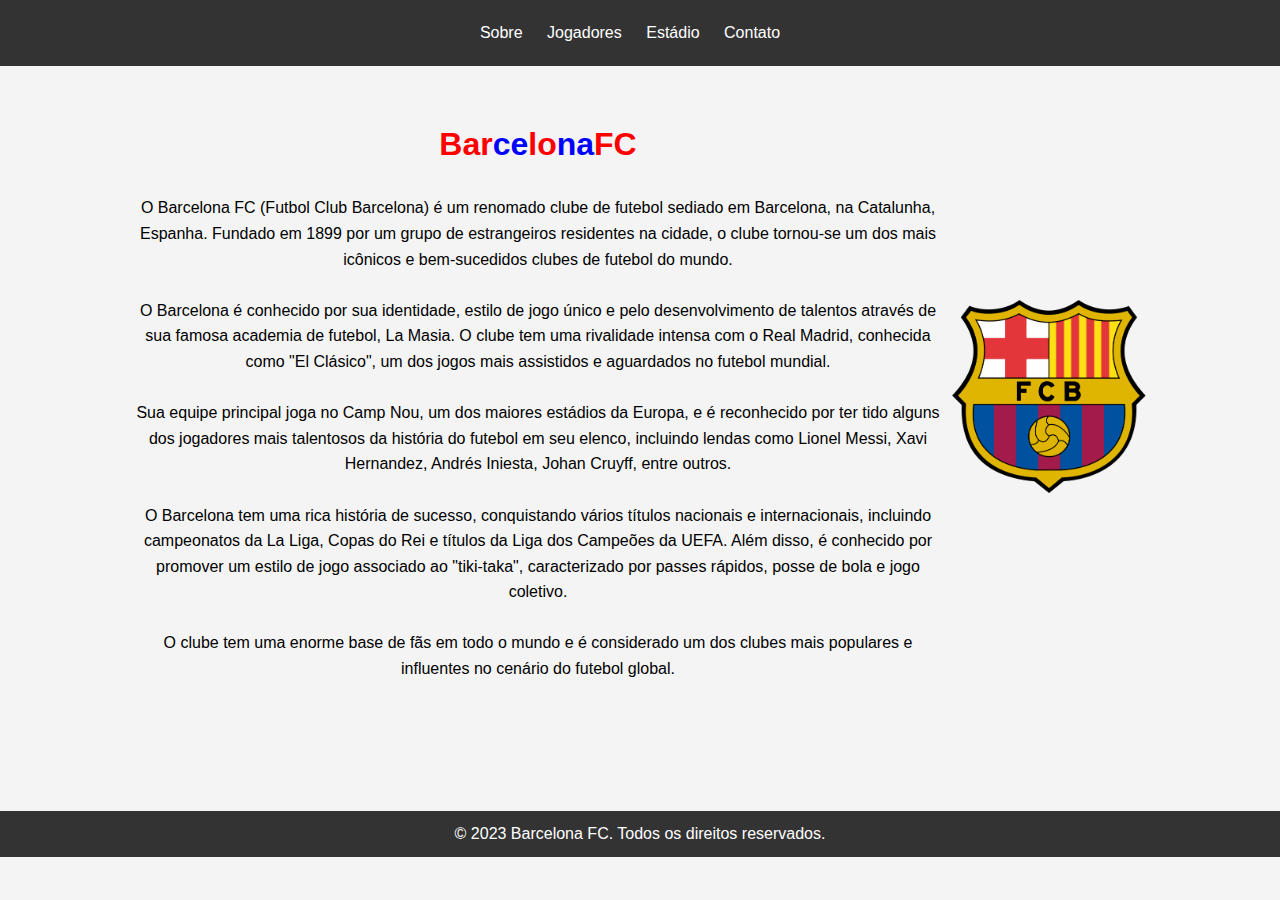
<file: index.html>
<!DOCTYPE html>
<html>
<head>
    <meta charset="UTF-8">
    <title>Barcelona</title>
    <link rel="stylesheet" href="style.css">
</head>
<body>
    <header>
        <nav>
            <ul align="center">
                <li><a href="index.html">Sobre</a></li>
                <li><a href="Jogadores.html">Jogadores</a></li>
                <li><a href="Estadio.html">Estádio</a></li>
                <li><a href="Contato.html">Contato</a></li>
            </ul>
        </nav>
    </header>

    <section id="about">
        <div class="container">
           <table>
            <tr> 
                <td> <h1> <font color="red">Bar</font><font color="blue">ce</font><font color="red">lo</font><font color="blue">na</font><font color="red">FC</font> </h1>
                    <br>
            <p>O Barcelona FC (Futbol Club Barcelona) é um renomado clube de futebol sediado em Barcelona, na Catalunha, Espanha. Fundado em 1899 por um grupo de estrangeiros residentes na cidade, o clube tornou-se um dos mais icônicos e bem-sucedidos clubes de futebol do mundo.

                <br><br>

                O Barcelona é conhecido por sua identidade, estilo de jogo único e pelo desenvolvimento de talentos através de sua famosa academia de futebol, La Masia. O clube tem uma rivalidade intensa com o Real Madrid, conhecida como "El Clásico", um dos jogos mais assistidos e aguardados no futebol mundial.

                <br><br>
                
                Sua equipe principal joga no Camp Nou, um dos maiores estádios da Europa, e é reconhecido por ter tido alguns dos jogadores mais talentosos da história do futebol em seu elenco, incluindo lendas como Lionel Messi, Xavi Hernandez, Andrés Iniesta, Johan Cruyff, entre outros.

                <br><br>
                
                O Barcelona tem uma rica história de sucesso, conquistando vários títulos nacionais e internacionais, incluindo campeonatos da La Liga, Copas do Rei e títulos da Liga dos Campeões da UEFA. Além disso, é conhecido por promover um estilo de jogo associado ao "tiki-taka", caracterizado por passes rápidos, posse de bola e jogo coletivo.

                <br><br>
                
                O clube tem uma enorme base de fãs em todo o mundo e é considerado um dos clubes mais populares e influentes no cenário do futebol global.</p>
                </td>
                 <td> <img src="Imagens/FCBarcelona.svg.png" width="200" height="200">
                </td></tr>
            </table>
        </div>
    </section>

    <br><br><br>

    <footer>
        <p>&copy; 2023 Barcelona FC. Todos os direitos reservados.</p>
    </footer>
</body>
</html>
</file>
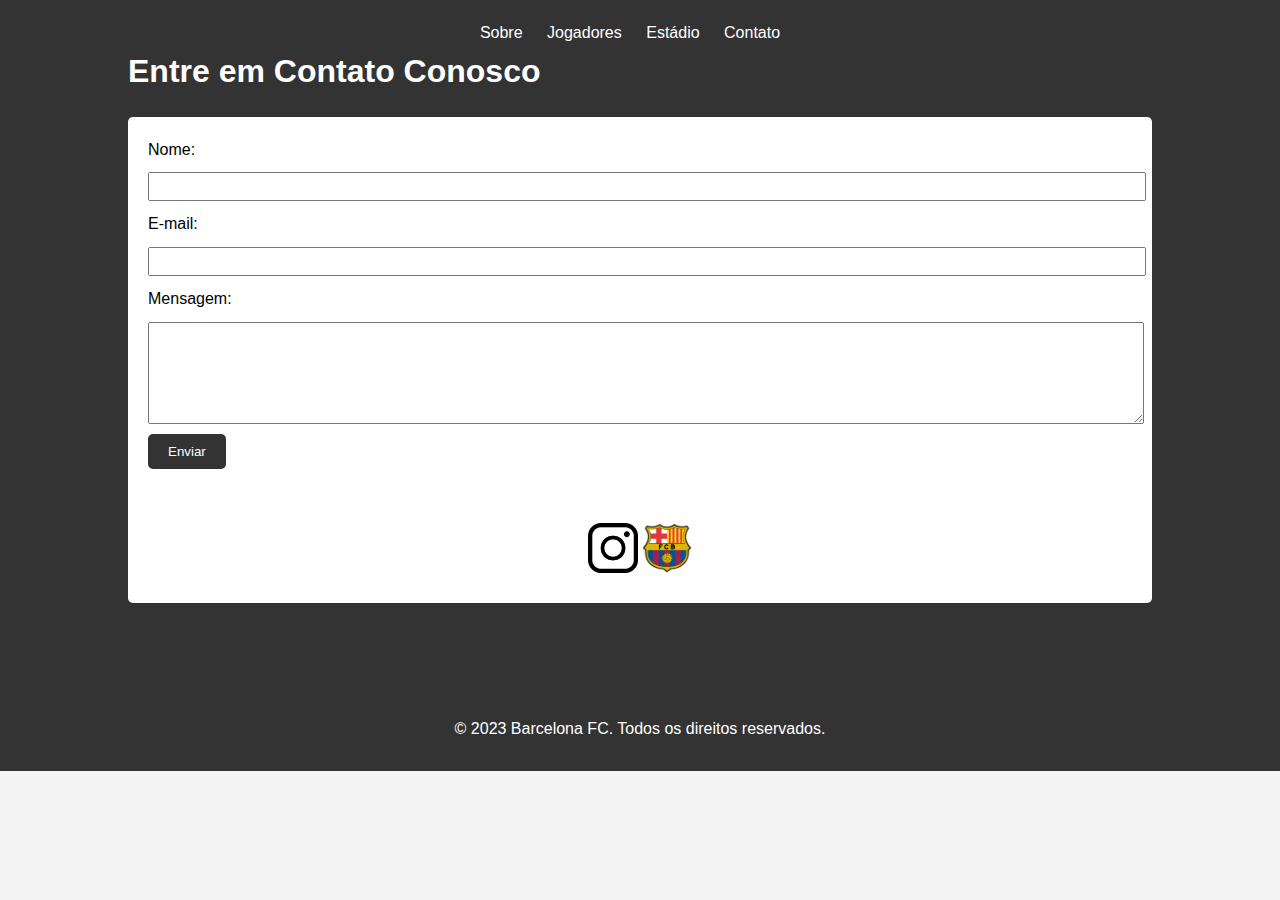
<file: Contato.html>
<!DOCTYPE html>
<html>
<head>
    <meta charset="UTF-8">
    <title>Barcelona</title>
    <link rel="stylesheet" href="style.css">
</head>
<body>
    <header>
        <nav>
            <ul align="center">
                <li><a href="index.html">Sobre</a></li>
                <li><a href="Jogadores.html">Jogadores</a></li>
                <li><a href="Estadio.html">Estádio</a></li>
                <li><a href="Contato.html">Contato</a></li>
            </ul>
        </nav>
    <div class="container">
        <h1>Entre em Contato Conosco </h1>
        <font color="black">
        <form action="#" method="post">
            <label for="name">Nome:</label>
            <input type="text" id="name" name="name" required>

            <label for="email">E-mail:</label>
            <input type="email" id="email" name="email" required>

            <label for="message">Mensagem:</label>
            <textarea id="message" name="message" rows="6" required></textarea>

            <button type="submit">Enviar</button>

            <br><br><br>

            <table align="center" bgcolor="white"> <tr> <td> <a href="https://www.instagram.com/fcbarcelona/" title="Barcelona Instagram"> <img src="Imagens/ig.jpg" width="50" height="50"> <td> <a href="https://www.fcbarcelona.com/en/" title="Site oficial"> <img src="Imagens/download.png" width="50" height="50"> </a></td></tr></table>
        </form>
    </font>
    </div>

    <br><br><br><br>

</body>
</html>


    <footer>
        <p>&copy; 2023 Barcelona FC. Todos os direitos reservados.</p>
    </footer>

</body>
</html>
</file>
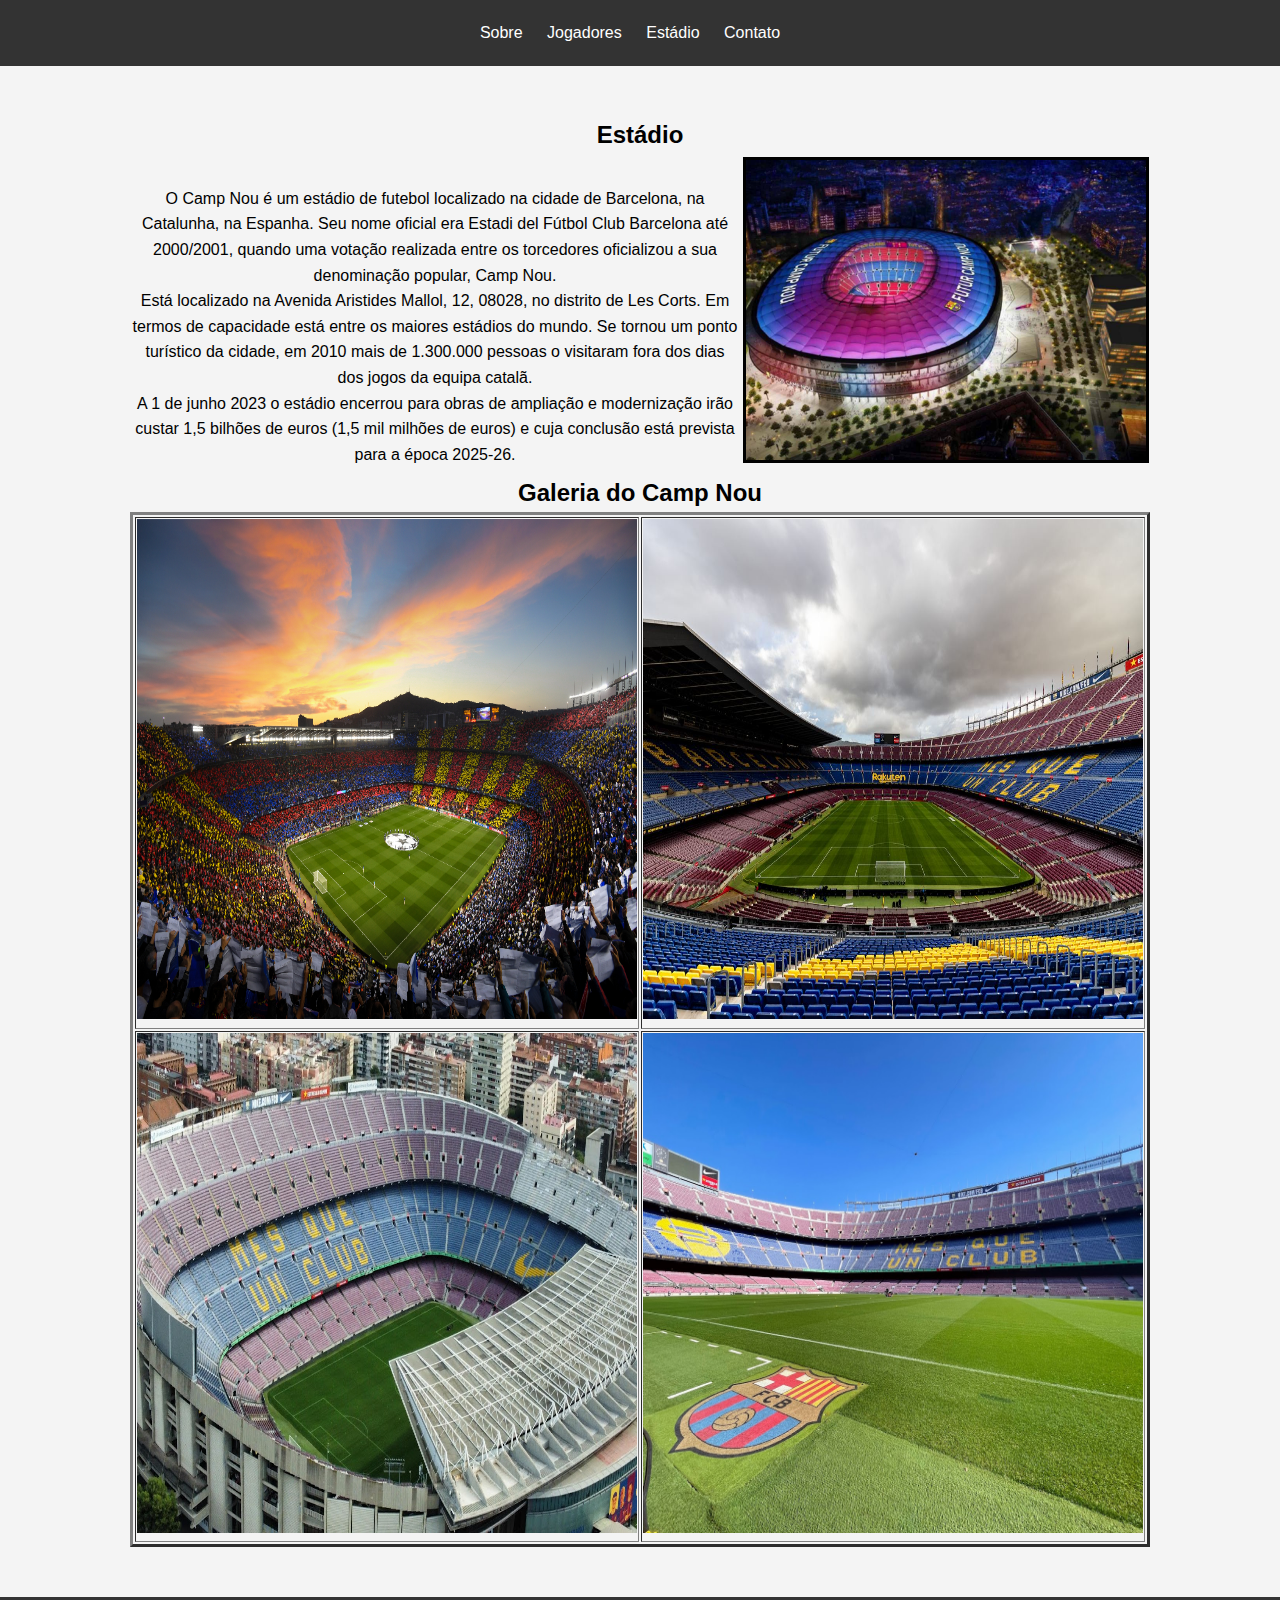
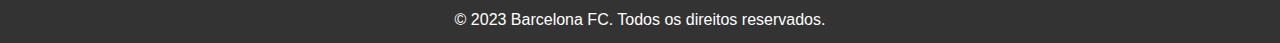
<file: Estadio.html>
<!DOCTYPE html>
<html>
<head>
    <meta charset="UTF-8">
    <title>Barcelona</title>
    <link rel="stylesheet" href="style.css">
</head>
<body>
    <header>
        <nav>
            <ul align="center">
                <li><a href="index.html">Sobre</a></li>
                <li><a href="Jogadores.html">Jogadores</a></li>
                <li><a href="Estadio.html">Estádio</a></li>
                <li><a href="Contato.html">Contato</a></li>
            </ul>
        </nav>
    </header>
    <section id="stadium">
    <div class="container">
        <h2>Estádio</h2>

        <table>
            <tr> 
                <td>
                    <br>
            <p><p>O Camp Nou é um estádio de futebol localizado na cidade de Barcelona, na Catalunha, na Espanha. Seu nome oficial era Estadi del Fútbol Club Barcelona até 2000/2001, quando uma votação realizada entre os torcedores oficializou a sua denominação popular, Camp Nou. 
                <br>
                Está localizado na Avenida Aristides Mallol, 12, 08028, no distrito de Les Corts. Em termos de capacidade está entre os maiores estádios do mundo. Se tornou um ponto turístico da cidade, em 2010 mais de 1.300.000 pessoas o visitaram fora dos dias dos jogos da equipa catalã.
                <br>
                A 1 de junho 2023 o estádio encerrou para obras de ampliação e modernização irão custar 1,5 bilhões de euros (1,5 mil milhões de euros) e cuja conclusão está prevista para a época 2025-26.
            </p>
                </td>
                 <td> <img src="Imagens/CAMP-NOU.jpg" height="300" width="400" border="3">
                </td></tr>

            </table>
            <h2> Galeria do Camp Nou </h2>
            <table align="center" border="3"> 
                <tr> <td> <img src="Imagens/campnou1.jpg" width="500" height="500"></td> <td> <img src="Imagens/campnou2.jpg" width="500" height="500"> </td></tr>
            <tr> <td> <img src="Imagens/campnou3.jpg" width="500" height="500"> </td> <td> <img src="Imagens/campnou4.jpg" width="500" height="500"></td></tr>
            </table>

    </div>
</section>
<footer>
    <p>&copy; 2023 Barcelona FC. Todos os direitos reservados.</p>
</footer>
</body>
</html>
</file>
<file: style.css>
/* Reset de Estilos */
body, h1, h2, h3, p, ul, li {
    margin: 0;
    padding: 0;
}

body {
    font-family: Arial, sans-serif;
    line-height: 1.6;
}

body {
    font-family: Arial, sans-serif;
    line-height: 1.6;
    background-color: #f4f4f4;
    margin: 0;
    padding: 0;
}
.container {
    width: 80%;
    margin: 0 auto;
    overflow: hidden;
}
form {
    background: #fff;
    padding: 20px;
    margin-top: 20px;
    border-radius: 5px;
}
form label, form input, form textarea {
    display: block;
    margin-bottom: 10px;
}
form input, form textarea {
    width: 100%;
    padding: 5px;
}
form button {
    padding: 10px 20px;
    background: #333;
    color: #fff;
    border: none;
    border-radius: 5px;
    cursor: pointer;
}

main {
    border: 1px solid #000;
    width: 10;
    background-color: #333;

}

header {
    background: #333;
    color: #fff;
    padding: 20px 0;
}

nav ul {
    list-style: none;
}

nav ul li {
    display: inline;
    margin-right: 20px;
}

nav ul li a {
    color: #fff;
    text-decoration: none;
}

.container {
    width: 80%;
    margin: 0 auto;
}

section {
    padding: 50px 0;
    text-align: center;
}

#players {
    background: #f4f4f4;
}

.player {
    margin-bottom: 20px;
}

.player img {
    max-width: 200px;
    border-radius: 50%;
}

footer {
    background: #333;
    color: #fff;
    text-align: center;
    padding: 10px 0;
}
</file>
